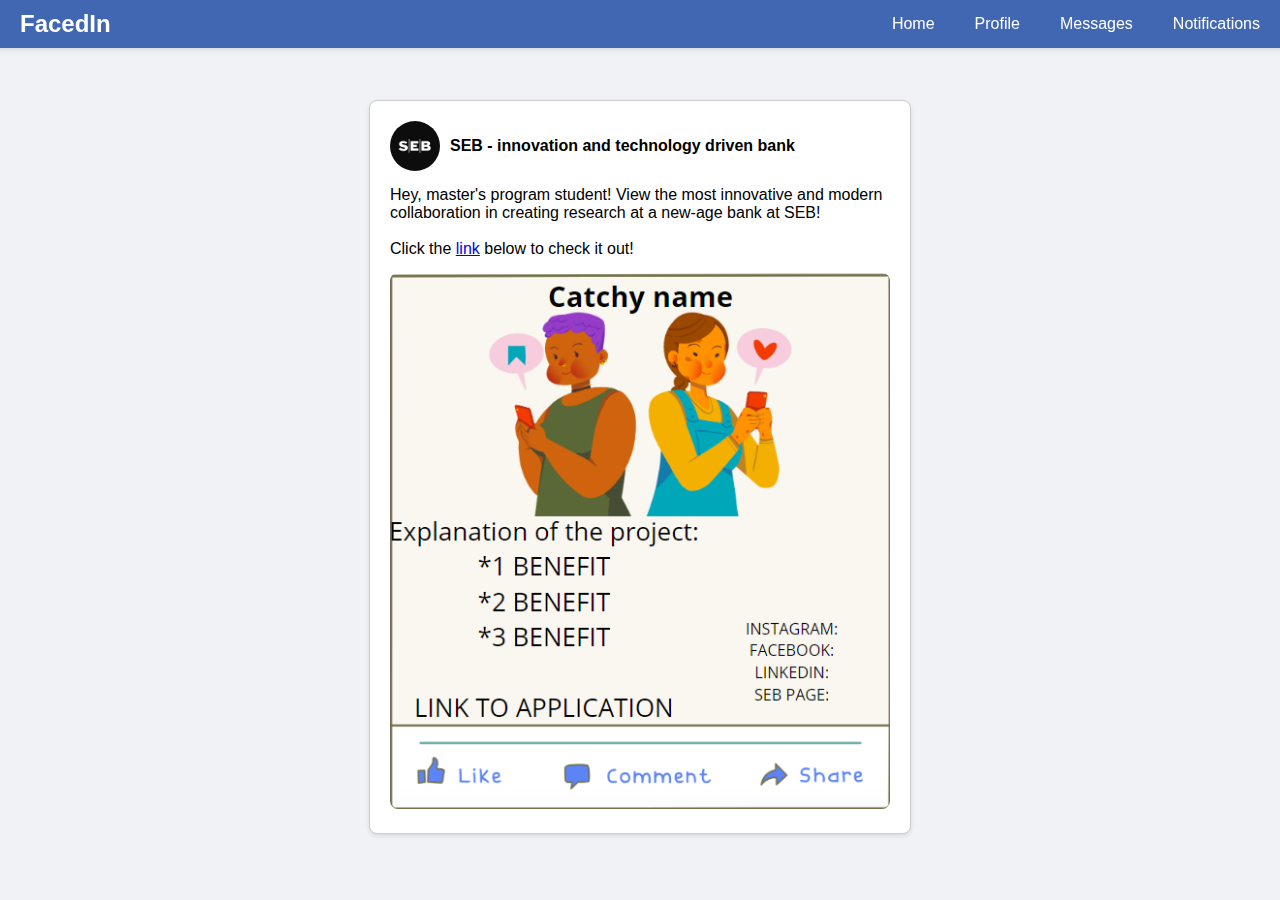
<file: index.html>
<!DOCTYPE html>
<html lang="en">
<head>
    <meta charset="UTF-8">
    <meta name="viewport" content="width=device-width, initial-scale=1.0">
    <title>Social Media Post</title>
    <style>
        body {
            font-family: Arial, sans-serif;
            background-color: #f0f2f5;
            display: flex;
            flex-direction: column;
            align-items: center;
            margin: 0;
            padding: 20px;
        }

        .header {
            background-color: #4267B2;
            width: 100%;
            padding: 10px 20px;
            box-shadow: 0 2px 5px rgba(0, 0, 0, 0.1);
            display: flex;
            justify-content: space-between;
            align-items: center;
            position: fixed;
            top: 0;
            z-index: 1000;
        }

        .header .logo {
            color: white;
            font-size: 24px;
            font-weight: bold;
            text-decoration: none;
        }

        .header .nav-links {
            display: flex;
            align-items: center;
        }

        .header .nav-links a {
            color: white;
            text-decoration: none;
            margin-left: 20px;
            margin-right: 20px;

            font-size: 16px;
        }
        .header a {
            margin-left: 20px;
        }

        .post-container {
            background-color: white;
            border: 1px solid #ccc;
            border-radius: 8px;
            width: 500px;
            padding: 20px;
            box-shadow: 0 2px 5px rgba(0, 0, 0, 0.1);
            margin-top: 80px; /* To make space for the fixed header */
        }

        .post-header {
            display: flex;
            align-items: center;
            margin-bottom: 10px;
        }

        .profile-pic {
            border-radius: 50%;
            width: 50px;
            height: 50px;
            margin-right: 10px;
        }

        .poster-name {
            font-weight: bold;
        }

        .post-description {
            margin: 15px 0;
        }

        .post-image a img {
            max-width: 100%;
            border-radius: 8px;
        }
    </style>
</head>
<body>
    <div class="header">
        <a href="#" class="logo">FacedIn</a>
        <div class="nav-links">
            <a href="#">Home</a>
            <a href="#">Profile</a>
            <a href="#">Messages</a>
            <a href="#">Notifications</a>
        </div>
    </div>

    <div class="post-container">
        <div class="post-header">
            <img src="seb.png" alt="Profile Picture" class="profile-pic">
            <div class="poster-name">SEB - innovation and technology driven bank</div>
        </div>
        <div class="post-description">
            Hey, master's program student! View the most innovative and modern collaboration in creating research at a new-age bank at SEB!
            <br> <br>Click the <a href=landing.html>link</a> below to check it out!
        </div>
        <div class="post-image">
            <a href="landing.html">
                <img src="placeholder.png" alt="Post Image">
            </a>
        </div>
    </div>
</body>
</html>
</file>
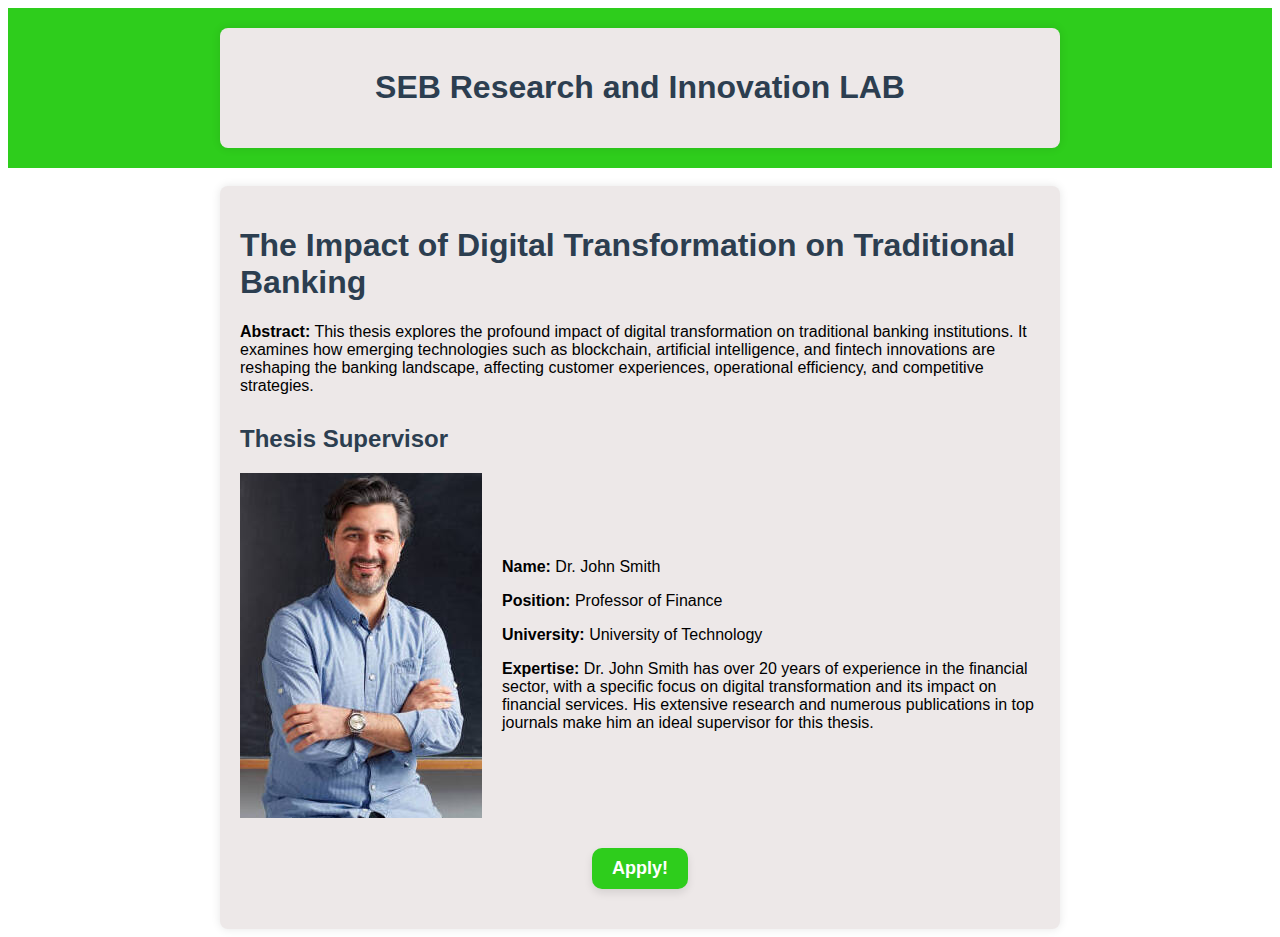
<file: details.html>
<!DOCTYPE html>
<html lang="en">

<head>
    <meta charset="UTF-8">
    <meta name="viewport" content="width=device-width, initial-scale=1.0">
    <title>The Impact of Digital Transformation on Traditional Banking</title>
    <style>
        body {
            font-family: Arial, sans-serif;
        }

        .container {
            margin: 0 auto;
        }

        .thesis-details,
        .supervisor-details {
            margin-bottom: 30px;
        }

        header {
            background-color: #2ecd1c;
            color: #000000;
            padding: 20px 0;
            text-align: center;
        }

        h1,
        h2 {
            color: #2c3e50;
        }

        img {
            max-width: 80%;
            height: auto;
        }

        .supervisor {
            display: flex;
            align-items: center;
        }

        .supervisor img {
            margin-right: 20px;
            width: 300px;
            height: auto;
        }
    
        .quiz-container button {
            font-weight: 600;
            font-size: large;
            padding: 10px 20px;
            height: auto;
            width: 100%;
            background-color: #2ecd1c;
            color: white;
            justify-content: center;
            border: none;
            box-shadow: 0px 4px 8px rgba(0, 0, 0, 0.1);
            border-radius: 10px;
            cursor: pointer;
        }
        .quiz-container{
            display: flex;
            gap: 20px;

            border-radius: 20px;
            justify-content: center;
            
            margin-bottom: 20px;
        
        }

        .container {
            max-width: 800px;

            padding: 20px;
            background-color: rgb(237, 232, 232);
            box-shadow: 0 0 10px rgba(0, 0, 0, 0.1);
            border-radius: 8px;
        }
    </style>
</head>

<body>
    <header>
        <div class="container">
            <h1>SEB Research and Innovation LAB</h1>
        </div>
    </header><br>
    <div class="container">
        <div class="thesis-details">
            <h1>The Impact of Digital Transformation on Traditional Banking</h1>
            <p><strong>Abstract:</strong> This thesis explores the profound impact of digital transformation on
                traditional banking institutions. It examines how emerging technologies such as blockchain, artificial
                intelligence, and fintech innovations are reshaping the banking landscape, affecting customer
                experiences, operational efficiency, and competitive strategies.</p>
            <!--<img src="thesis-background.png" alt="Digital Transformation in Banking">-->
        </div>
        <div class="supervisor-details">
            <h2>Thesis Supervisor</h2>
            <div class="supervisor">
                <img src="thesis-teacher.jpg" alt="Supervisor Photo">
                <div>
                    <p><strong>Name:</strong> Dr. John Smith</p>
                    <p><strong>Position:</strong> Professor of Finance</p>
                    <p><strong>University:</strong> University of Technology</p>
                    <p><strong>Expertise:</strong> Dr. John Smith has over 20 years of experience in the financial
                        sector, with a specific focus on digital transformation and its impact on financial services.
                        His extensive research and numerous publications in top journals make him an ideal supervisor
                        for this thesis.</p>
                </div>
            </div>
        </div>
        <div class="quiz-container">
            <a href="form.html"><button>Apply!</button></a>
        </div>
    </div>
</body>

</html>
</file>
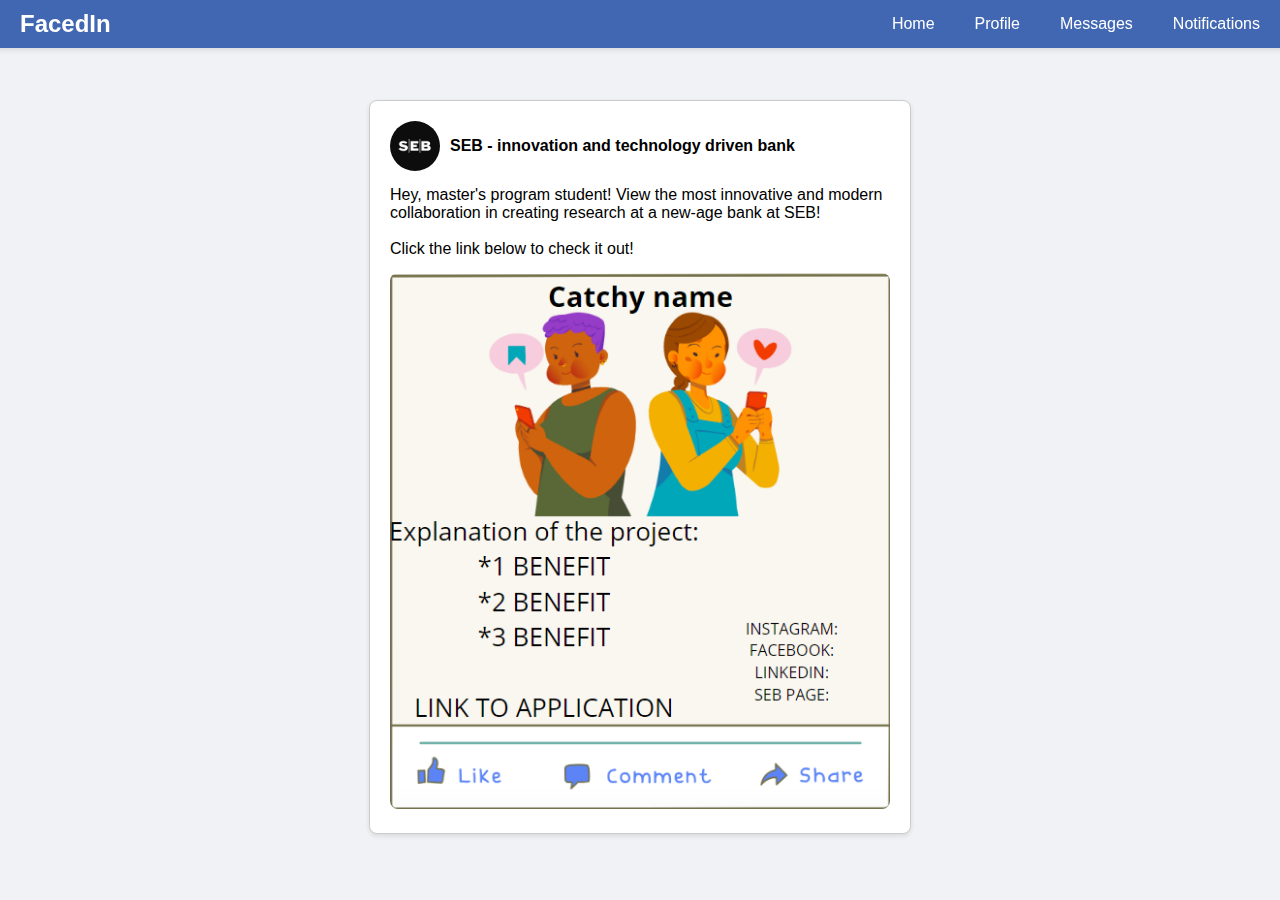
<file: facebook.html>
<!DOCTYPE html>
<html lang="en">
<head>
    <meta charset="UTF-8">
    <meta name="viewport" content="width=device-width, initial-scale=1.0">
    <title>Social Media Post</title>
    <style>
        body {
            font-family: Arial, sans-serif;
            background-color: #f0f2f5;
            display: flex;
            flex-direction: column;
            align-items: center;
            margin: 0;
            padding: 20px;
        }

        .header {
            background-color: #4267B2;
            width: 100%;
            padding: 10px 20px;
            box-shadow: 0 2px 5px rgba(0, 0, 0, 0.1);
            display: flex;
            justify-content: space-between;
            align-items: center;
            position: fixed;
            top: 0;
            z-index: 1000;
        }

        .header .logo {
            color: white;
            font-size: 24px;
            font-weight: bold;
            text-decoration: none;
        }

        .header .nav-links {
            display: flex;
            align-items: center;
        }

        .header .nav-links a {
            color: white;
            text-decoration: none;
            margin-left: 20px;
            margin-right: 20px;

            font-size: 16px;
        }
        .header a {
            margin-left: 20px;
        }

        .post-container {
            background-color: white;
            border: 1px solid #ccc;
            border-radius: 8px;
            width: 500px;
            padding: 20px;
            box-shadow: 0 2px 5px rgba(0, 0, 0, 0.1);
            margin-top: 80px; /* To make space for the fixed header */
        }

        .post-header {
            display: flex;
            align-items: center;
            margin-bottom: 10px;
        }

        .profile-pic {
            border-radius: 50%;
            width: 50px;
            height: 50px;
            margin-right: 10px;
        }

        .poster-name {
            font-weight: bold;
        }

        .post-description {
            margin: 15px 0;
        }

        .post-image a img {
            max-width: 100%;
            border-radius: 8px;
        }
    </style>
</head>
<body>
    <div class="header">
        <a href="#" class="logo">FacedIn</a>
        <div class="nav-links">
            <a href="#">Home</a>
            <a href="#">Profile</a>
            <a href="#">Messages</a>
            <a href="#">Notifications</a>
        </div>
    </div>

    <div class="post-container">
        <div class="post-header">
            <img src="seb.png" alt="Profile Picture" class="profile-pic">
            <div class="poster-name">SEB - innovation and technology driven bank</div>
        </div>
        <div class="post-description">
            Hey, master's program student! View the most innovative and modern collaboration in creating research at a new-age bank at SEB!
            <br> <br>Click the link below to check it out!
        </div>
        <div class="post-image">
            <a href="landing.html">
                <img src="placeholder.png" alt="Post Image">
            </a>
        </div>
    </div>
</body>
</html>
</file>
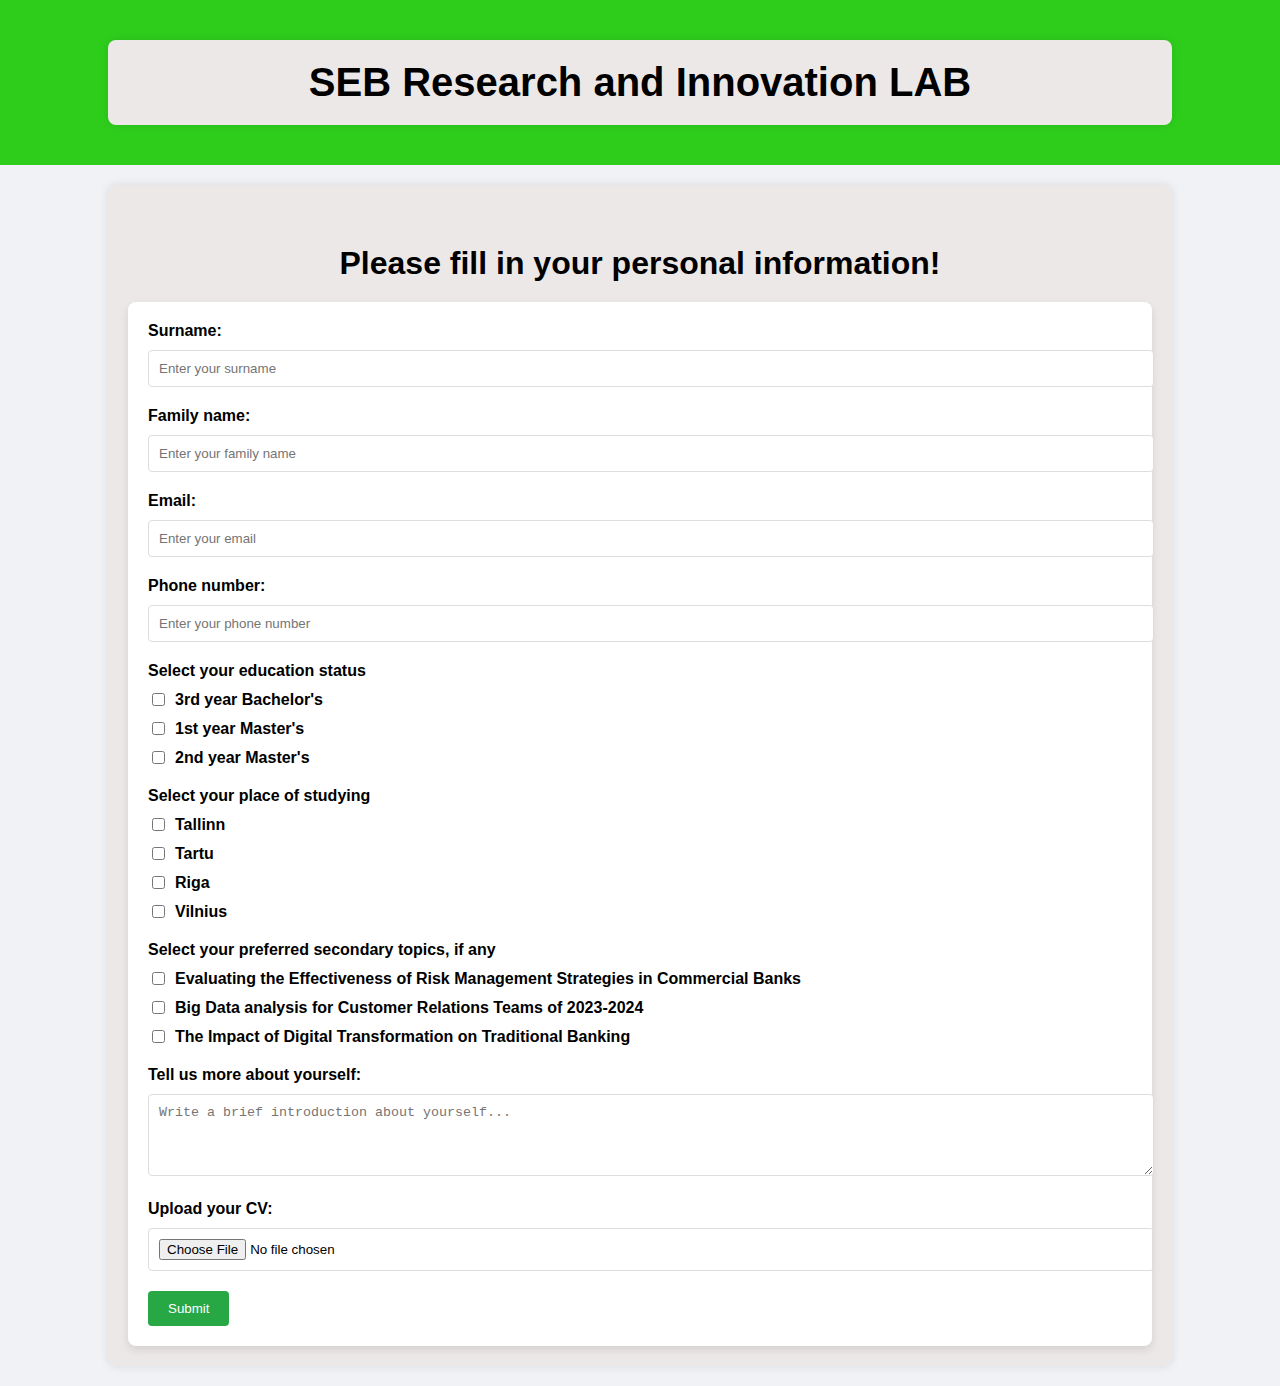
<file: form.html>
<!DOCTYPE html>
<html lang="en">
<head>
    <meta charset="UTF-8">
    <meta name="viewport" content="width=device-width, initial-scale=1.0">
    <title>SEB Research Innovation Site - Congratulations</title>
    <style>
        body {
            font-family: Arial, sans-serif;
            margin: 0;
            padding: 0;
            background-color: #f0f2f5;
        }

        header h1 {
            margin: 0;
        }

        .container {
            width: 80%;
            margin: 20px auto;
            padding: 20px;
            background-color: rgb(237, 232, 232);
            box-shadow: 0 0 10px rgba(0, 0, 0, 0.1);
            border-radius: 8px;
        }

        header {
            background-color: #2ecd1c;
            color: #000000;
            padding: 20px 0;
            text-align: center;
        }

        h1 {
            font-size: 2.5em;
            margin-bottom: 20px;
        }

        h2 {
            text-align: center;
            margin: 40px 0 20px;
            font-size: 2em;
        }

        form {
            background-color: #ffffff;
            padding: 20px;
            border-radius: 8px;
            box-shadow: 0 4px 8px rgba(0, 0, 0, 0.1);
        }

        label {
            display: block;
            margin-bottom: 10px;
            font-weight: bold;
        }

        input[type="text"], input[type="file"], textarea {
            width: 100%;
            padding: 10px;
            margin-bottom: 20px;
            border: 1px solid #ddd;
            border-radius: 4px;
        }

        .checkbox-group {
            margin-bottom: 20px;
        }

        .checkbox-group label {
            display: flex;
            align-items: center;
            margin-bottom: 10px;
        }

        .checkbox-group input[type="checkbox"] {
            margin-right: 10px;
        }

        button {
            padding: 10px 20px;
            background-color: #28a745;
            color: white;
            border: none;
            border-radius: 4px;
            cursor: pointer;
        }
    </style>
</head>
<body>
    <header>
        <div class="container">
            <h1>SEB Research and Innovation LAB</h1>
        </div>
    </header>
    <div class="container">
        <h2>Please fill in your personal information!</h2>
        <form>
            <label for="surname">Surname:</label>
            <input type="text" id="surname" name="surname" placeholder="Enter your surname">
            <label for="family-name">Family name:</label>
            <input type="text" id="family-name" name="family-name" placeholder="Enter your family name">
            <label for="email">Email:</label>
            <input type="text" id="email" name="email" placeholder="Enter your email">
            <label for="email">Phone number:</label>
            <input type="text" id="email" name="email" placeholder="Enter your phone number">
            <br>
            <label for="education-status">Select your education status</label>
            <div class="checkbox-group">
                <label>
                    <input type="checkbox" name="education-status" value="bachelor-3rd-year">
                    3rd year Bachelor's
                </label>
                <label>
                    <input type="checkbox" name="education-status" value="masters-1st-year">
                    1st year Master's
                </label>
                <label>
                    <input type="checkbox" name="education-status" value="masters-2nd-year">
                    2nd year Master's
                </label>
            </div>
            <label for="study-location">Select your place of studying</label>
            <div class="checkbox-group">
                <label>
                    <input type="checkbox" name="study-location" value="tallinn">
                    Tallinn
                </label>
                <label>
                    <input type="checkbox" name="study-location" value="tartu">
                    Tartu
                </label>
                <label>
                    <input type="checkbox" name="study-location" value="riga">
                    Riga
                </label>
                <label>
                    <input type="checkbox" name="study-location" value="vilnius">
                    Vilnius
                </label>
            </div>
            <label for="secondary-topics">Select your preferred secondary topics, if any</label>
            <div class="checkbox-group">
                <label>
                    <input type="checkbox" name="secondary-topics" value="risk-management">
                    Evaluating the Effectiveness of Risk Management Strategies in Commercial Banks
                </label>
                <label>
                    <input type="checkbox" name="secondary-topics" value="big-data">
                    Big Data analysis for Customer Relations Teams of 2023-2024
                </label>
                <label>
                    <input type="checkbox" name="secondary-topics" value="digital-transformation">
                    The Impact of Digital Transformation on Traditional Banking
                </label>
            </div>
            <label for="about-yourself">Tell us more about yourself:</label>
            <textarea id="about-yourself" name="about-yourself" rows="4" placeholder="Write a brief introduction about yourself..."></textarea>
            <label for="cv-upload">Upload your CV:</label>
            <input type="file" id="cv-upload" name="cv-upload">
            <a href="popup.html"><button type="button">Submit</button></a>
        </form>
    </div>
</body>
</html>
</file>
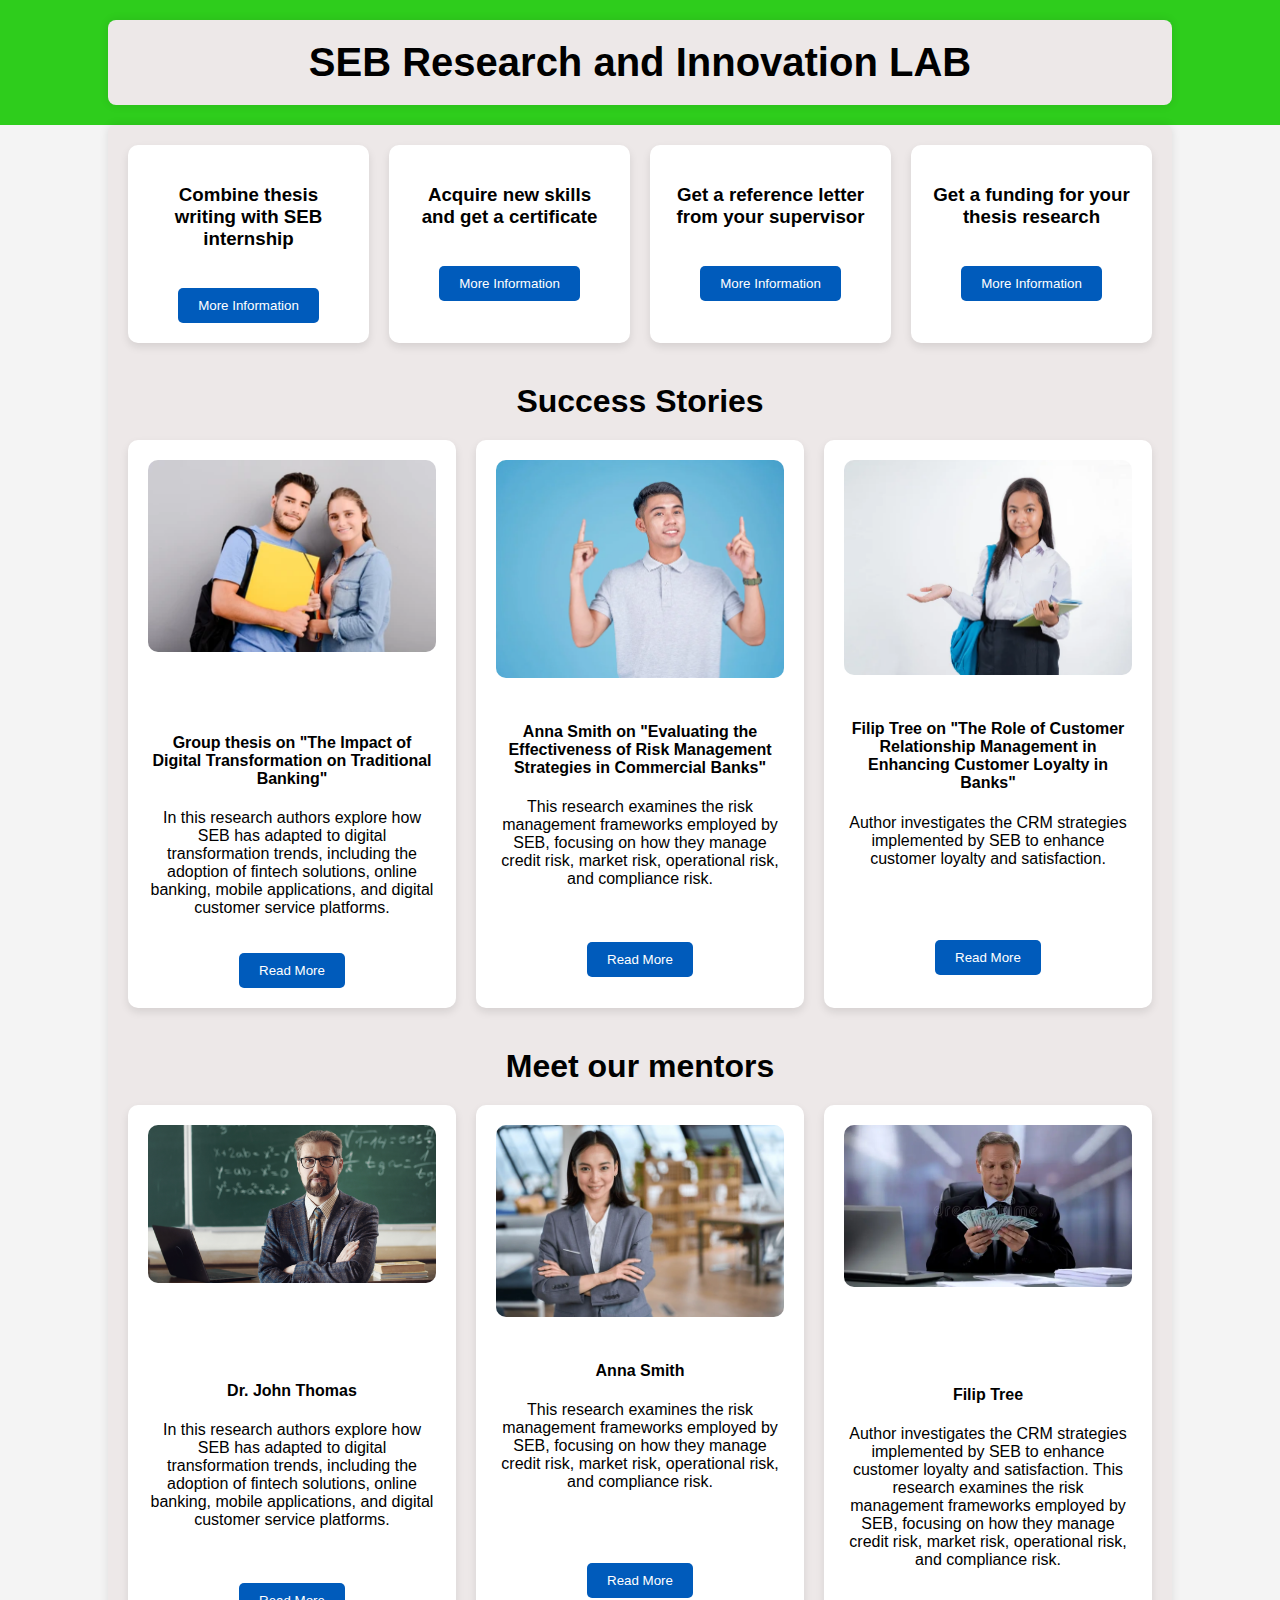
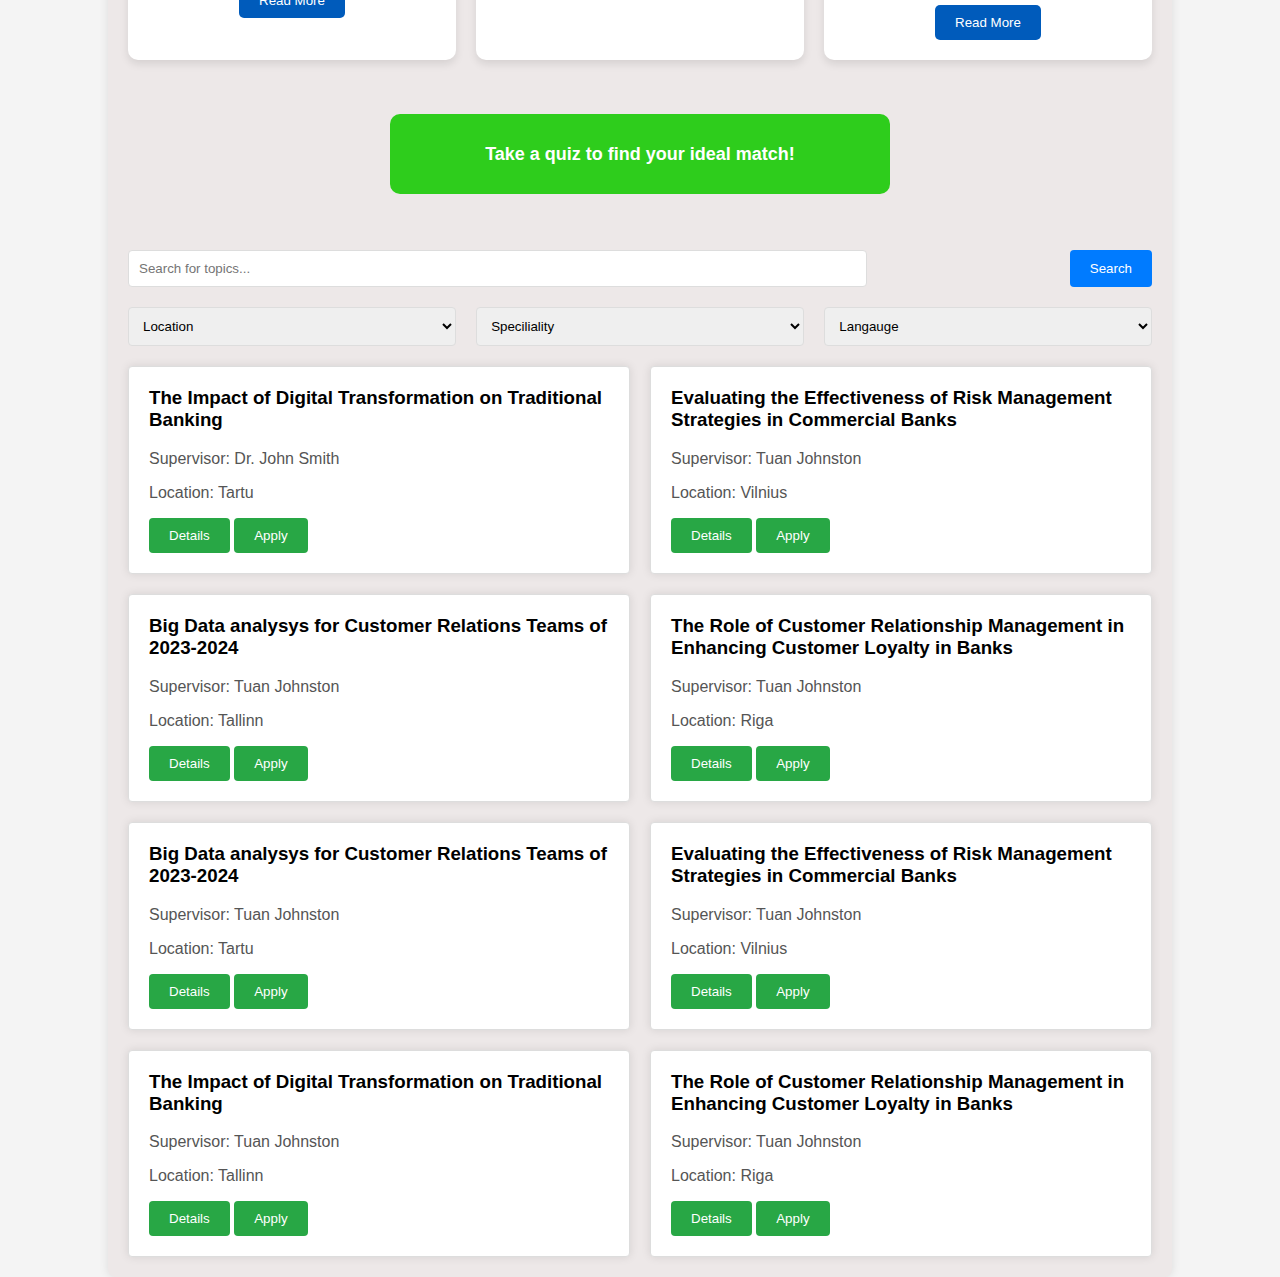
<file: landing.html>
<!DOCTYPE html>
<html lang="en">
<head>
    <meta charset="UTF-8">
    <meta name="viewport" content="width=device-width, initial-scale=1.0">
    <title>SEB Research Innovation Site</title>
    <style>
        body {
            font-family: Arial, sans-serif;
            margin: 0;
            padding: 0;
            background-color: #f0f2f5;
        }
        header h1 {
            margin: 0;
        }
        .container {
            width: 80%;
            margin: 20px auto;
            padding: 20px;
            background-color: rgb(237, 232, 232);
            box-shadow: 0 0 10px rgba(0, 0, 0, 0.1);
            border-radius: 8px;
        }
        .quiz-container {
            display: flex;
            border-radius: 20px;
            justify-content: center;
            
            margin-bottom: 20px;
        }
        .quiz-container button {
            font-weight: 600;
            font-size: large;
            padding: 10px 20px;
            height: 80px;
            width: 500px;
            background-color: #2ecd1c;
            color: white;
            justify-content: center;
            border: none;
            box-shadow: #000000;
            border-radius: 10px;
            cursor: pointer;
        }
        .search-bar {
            display: flex;
            justify-content: space-between;
            margin-bottom: 20px;
        }
        .search-bar input[type="text"] {
            width: 70%;
            padding: 10px;
            border: 1px solid #ddd;
            border-radius: 4px;
        }

        .search-bar button {
            padding: 10px 20px;
            background-color: #007bff;
            color: white;
            border: none;
            border-radius: 4px;
            cursor: pointer;
        }
        .filters {
            display: flex;
            justify-content: space-between;
            margin-bottom: 20px;
        }
        .filters select {
            width: 32%;
            padding: 10px;
            border: 1px solid #ddd;
            border-radius: 4px;
        }
        .job-grid {
            display: grid;
            grid-template-columns: repeat(2, 1fr);
            gap: 20px;
        }
        .job-box {
            padding: 20px;
            background-color: #fff;
            border: 1px solid #ddd;
            border-radius: 4px;
            box-shadow: 0 0 10px rgba(0, 0, 0, 0.1);
        }
        .job-box h3 {
            margin-top: 0;
        }
        .job-box p {
            color: #555;
        }
        .job-box button {
            padding: 10px 20px;
            background-color: #28a745;
            color: white;
            border: none;
            border-radius: 4px;
            cursor: pointer;
        }

        body {
            font-family: Arial, sans-serif;
            margin: 0;
            padding: 0;
            box-sizing: border-box;
            background-color: #f4f4f4;
        }

        header {
            background-color: #2ecd1c;
            color: #000000;
            padding: 20px 0;
            text-align: center;
        }

        .container {
            width: 80%;
            margin: auto;
            overflow: hidden;
        }


        h1 {
            font-size: 2.5em;
            margin-bottom: 20px;
        }

        .grid {
            display: grid;
            grid-template-columns: repeat(4, 1fr);
            gap: 20px;
            margin-bottom: 40px;
        }

        .box {
            background-color: #ffffff;
            padding: 20px;
            text-align: center;
            border-radius: 10px;
            box-shadow: 0 4px 8px rgba(0, 0, 0, 0.1);
        }

        .box button {
            background-color: #005bbb;
            color: #ffffff;
            border: none;
            padding: 10px 20px;
            border-radius: 5px;
            cursor: pointer;
            margin-top: 20px;
            margin-bottom: auto;
        }

        .box button:hover {
            background-color: #004999;
        }

        h2 {
            text-align: center;
            margin: 40px 0 20px;
            font-size: 2em;
        }

        .success-stories {
            display: grid;
            grid-template-columns: repeat(3, 1fr);
            gap: 20px;
        }

        .story {
            background-color: #ffffff;
            padding: 20px;
            border-radius: 10px;
            box-shadow: 0 4px 8px rgba(0, 0, 0, 0.1);
            text-align: center;
        }

        .story img {
            width: 100%;
            border-radius: 10px;
            margin-bottom: 20px;
        }

        .story button {
            background-color: #005bbb;
            color: #ffffff;
            border: none;
            padding: 10px 20px;
            border-radius: 5px;
            cursor: pointer;
            margin-top: 20px;
        }

        .story button:hover {
            background-color: #004999;
        }
    </style>
</head>
<body>
    <header>
        <div class="container">
            <h1>SEB Research and Innovation LAB</h1>
        </div>
    </header>
    <div class="container">
        <div class="grid">
            <div class="box">
                <h3>Combine thesis writing with SEB internship</h3>
                <button>More Information</button>
            </div>
            <div class="box">
                <h3>Acquire new skills and get a certificate</h3>
                <button>More Information</button>
            </div>
            <div class="box">
                <h3>Get a reference letter from your supervisor</h3>
                <button>More Information</button>
            </div>
            <div class="box">
                <h3>Get a funding for your thesis research</h3>
                <button>More Information</button>
            </div>
        </div>
        <h2>Success Stories</h2>
        <div class="success-stories">
            <div class="story">
                <img src="student1.png" alt="Group thesis on Digital Transformation"> <br><br><br>
                <h4>Group thesis on "The Impact of Digital Transformation on Traditional Banking"</h4>
                <p>In this research authors explore how SEB has adapted to digital transformation trends, including the
                    adoption of fintech solutions, online banking, mobile applications, and digital customer service
                    platforms.</p>
                <button>Read More</button>
            </div>
            <div class="story">
                <img src="student2.png" alt="Anna Smith on Risk Management">
                <h4>Anna Smith on "Evaluating the Effectiveness of Risk Management Strategies in Commercial Banks"</h4>
                <p>This research examines the risk management frameworks employed by SEB, focusing on how they manage
                    credit risk, market risk, operational risk, and compliance risk.</p> <br>
                <button>Read More</button>
            </div>
            <div class="story">
                <img src="student3.png" alt="Filip Tree on Customer Relationship Management">
                <h4>Filip Tree on "The Role of Customer Relationship Management in Enhancing Customer Loyalty in Banks"
                </h4>
                <p>Author investigates the CRM strategies implemented by SEB to enhance customer loyalty and
                    satisfaction.</p>                    <br> <br>

                <button>Read More</button>
            </div>
        </div>

        <h2>Meet our mentors</h2>
        <div class="success-stories">
            <div class="story">
                <img src="teacher1.png" alt="Group thesis on Digital Transformation">
                <br><br><br><br>
                <h4>Dr. John Thomas</h4>
                <p>In this research authors explore how SEB has adapted to digital transformation trends, including the
                    adoption of fintech solutions, online banking, mobile applications, and digital customer service
                    platforms.</p>
                    <br>
                    <button>Read More</button>
            </div>
            <div class="story">
                <img src="teacher2.webp" alt="Anna Smith on Risk Management">
                <h4>Anna Smith</h4>
                <p>This research examines the risk management frameworks employed by SEB, focusing on how they manage
                    credit risk, market risk, operational risk, and compliance risk.</p><br>
                    <br>
                    <button>Read More</button>
            </div>
            <div class="story">
                <img src="teacher3.webp" alt="Filip Tree on Customer Relationship Management">
                <br><br><br><br>    
                <h4>Filip Tree
                </h4>
                <p>Author investigates the CRM strategies implemented by SEB to enhance customer loyalty and
                    satisfaction. This research examines the risk management frameworks employed by SEB, focusing on how they manage
                    credit risk, market risk, operational risk, and compliance risk.</p>
                <button>Read More</button>
            </div>
        </div>
        <br>
        <br>
        <br>

        <div class="quiz-container">
            <a href="quiz.html"><button>Take a quiz to find your ideal match!</button></a>

        </div>
        <br>
        <br>
        


        <div class="search-bar">
            <input type="text" placeholder="Search for topics...">
            <button>Search</button>
        </div>
        <div class="filters">
            <select>
                <option value="">Location</option>
                <option value="new-york">Tallinn</option>
                <option value="san-francisco">Tartu</option>
                <option value="chicago">Riga</option>
                <option value="chicago">Vilnius</option>
            </select>
            <select>
                <option value="">Speciliality</option>
                <option value="engineering">Engineering</option>
                <option value="marketing">Marketing</option>
                <option value="design">Design</option>

            </select>
            <select>
                <option value="">Langauge</option>
                <option value="engineering">English</option>
                <option value="marketing">Estonian</option>
                <option value="design">Latvian</option>
                <option value="design">Lithuanian</option>
            </select>
            
        </div>

        <div class="job-grid">
            <div class="job-box">
                <h3>The Impact of Digital Transformation on Traditional Banking</h3>
                <p>Supervisor: Dr. John Smith</p>
                <p>Location: Tartu</p>
                <a href="details.html"><button>Details</button></a>
                <a href="form.html"><button>Apply</button></a>            
            </div>
            <div class="job-box">
                <h3>Evaluating the Effectiveness of Risk Management Strategies in Commercial Banks</h3>
                <p>Supervisor: Tuan Johnston</p>
                <p>Location: Vilnius</p>
                <a href="details.html"><button>Details</button></a>
                <a href="form.html"><button>Apply</button></a>
            </div>
            <div class="job-box">
                <h3>Big Data analysys for Customer Relations Teams of 2023-2024</h3>
                <p>Supervisor: Tuan Johnston</p>
                <p>Location: Tallinn</p>
                <a href="details.html"><button>Details</button></a>
                <a href="form.html"><button>Apply</button></a>
            </div>
            <div class="job-box">
                <h3>The Role of Customer Relationship Management in Enhancing Customer Loyalty in Banks</h3>
                <p>Supervisor: Tuan Johnston</p>
                <p>Location: Riga</p>
                <a href="details.html"><button>Details</button></a>
                <a href="form.html"><button>Apply</button></a>
            </div>
            <div class="job-box">
                <h3>Big Data analysys for Customer Relations Teams of 2023-2024</h3>
                <p>Supervisor: Tuan Johnston</p>
                <p>Location: Tartu</p>
                <a href="details.html"><button>Details</button></a>
                <a href="form.html"><button>Apply</button></a>            
            </div>
            <div class="job-box">
                <h3>Evaluating the Effectiveness of Risk Management Strategies in Commercial Banks</h3>
                <p>Supervisor: Tuan Johnston</p>
                <p>Location: Vilnius</p>
                <a href="details.html"><button>Details</button></a>
                <a href="form.html"><button>Apply</button></a>            
            </div>
            <div class="job-box">
                <h3>The Impact of Digital Transformation on Traditional Banking</h3>
                <p>Supervisor: Tuan Johnston</p>
                <p>Location: Tallinn</p>
                <a href="details.html"><button>Details</button></a>
                <a href="form.html"><button>Apply</button></a>
            </div>
            <div class="job-box">
                <h3>The Role of Customer Relationship Management in Enhancing Customer Loyalty in Banks</h3>
                <p>Supervisor: Tuan Johnston</p>
                <p>Location: Riga</p>
                <a href="details.html"><button>Details</button></a>
                <a href="form.html"><button>Apply</button></a>
            </div>
        </div>
    </div>
</body>
</html>
</file>
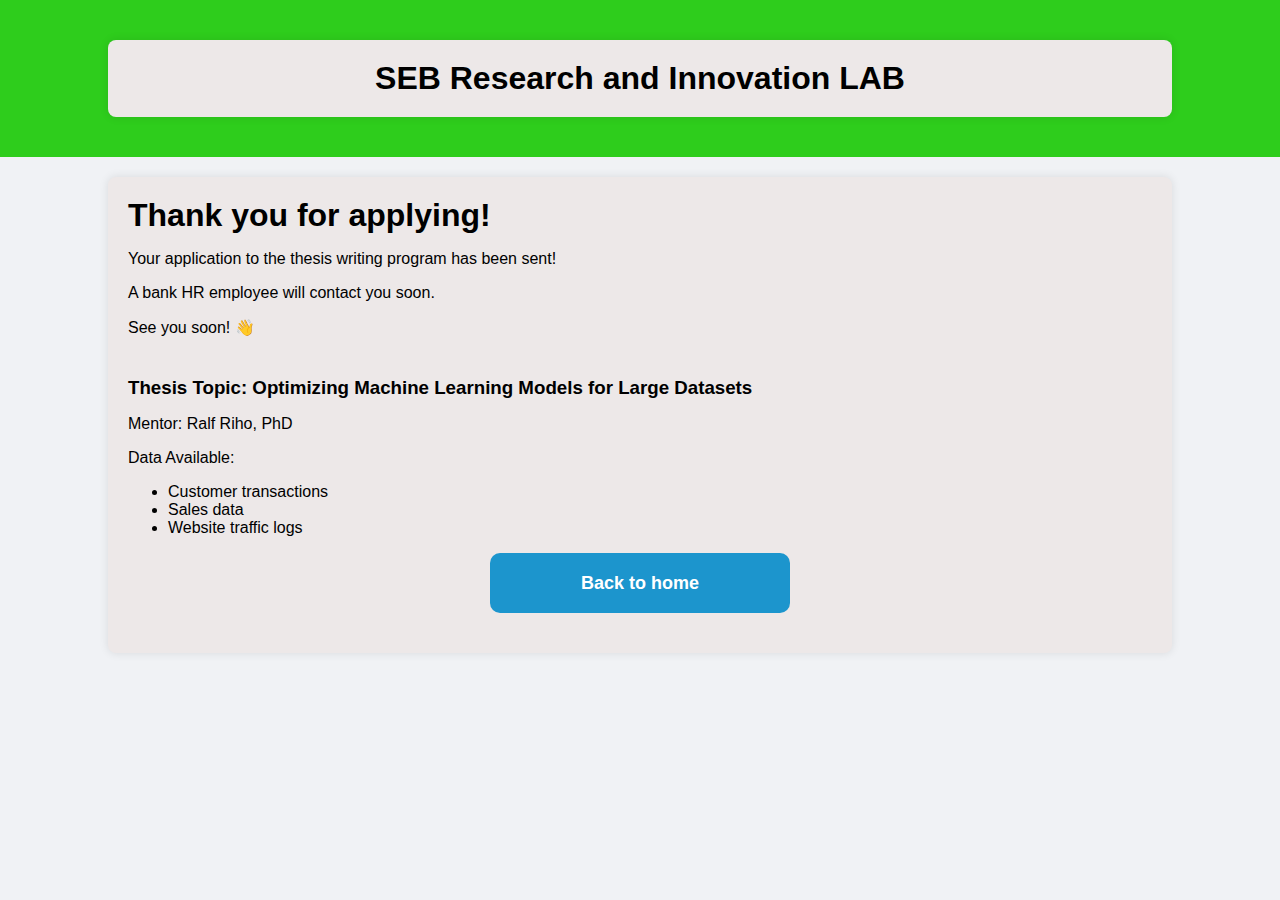
<file: popup.html>
<!DOCTYPE html>
<html lang="en">
<head>
    <meta charset="UTF-8">
    <meta name="viewport" content="width=device-width, initial-scale=1.0">
    <title>Thesis Writing Acceptance</title>
    <style>
        body {
            font-family: Arial, sans-serif;
            background-color: #f0f2f5;
            margin: 0;
            padding: 0;
        }

        header {
            background-color: #2ecd1c;
            color: #000000;
            padding: 20px 0;
            text-align: center;
        }
        
        .container {
            width: 80%;
            margin: 20px auto;
            padding: 20px;
            background-color: rgb(237, 232, 232);
            box-shadow: 0 0 10px rgba(0, 0, 0, 0.1);
            border-radius: 8px;
            align-items: left;
        }

        h1, h3 {
            margin: 0;
        }

        .congrats-message {
            margin-bottom: 40px;
        }

        .mentor-profile {
            display: flex;
            align-items: flex-start;
            justify-content: center;
            margin-bottom: 20px;
            text-align: left;
        }

        .profile-icon {
            width: 150px;
            height: 150px;
            border-radius: 50%;
            background-color: #f0f0f0;
            margin-right: 20px;
            display: inline-block;
            background-size: contain;
            background-position: center;
            background-repeat: no-repeat;
        }

        .mentor-info {
            text-align: left;
        }

        .mentor-info h3 {
            margin: 0;
            margin-bottom: 10px;
        }

        .mentor-info p {
            margin: 5px 0;
        }

        .thesis-topic {
            text-align: left;
            margin-top: 20px;
        }
        .quiz-container {
            display: flex;
            border-radius: 20px;
            justify-content: center;
            
            margin-bottom: 20px;
        }
        .quiz-container button {
            font-weight: 600;
            font-size: large;
            padding: 10px 20px;
            height: 60px;
            width: 300px;
            background-color: #1c95cd;
            color: white;
            justify-content: center;
            border: none;
            box-shadow: #000000;
            border-radius: 10px;
            cursor: pointer;
        }
    </style>
</head>
<body>
    <header>
        <div class="container">
            <h1>SEB Research and Innovation LAB</h1>
        </div>
    </header>
    <div class="container">
        <div class="congrats-message">
            <h1>Thank you for applying!</h1>
            <p>Your application to the thesis writing program has been sent!</p>
            <p>A bank HR employee will contact you soon.</p>
            <p>See you soon! &#128075;</p>
        </div>

        <div class="thesis-topic">
            <h3>Thesis Topic: Optimizing Machine Learning Models for Large Datasets</h3>
            <p>Mentor: Ralf Riho, PhD</p>
            <p>Data Available:</p>
            <ul>
                <li>Customer transactions</li>
                <li>Sales data</li>
                <li>Website traffic logs</li>
            </ul>
        </div>
        <div class="quiz-container">
            <a href="landing.html"><button>Back to home</button></a>

        </div>
        
    </div>
</body>
</html>
</file>
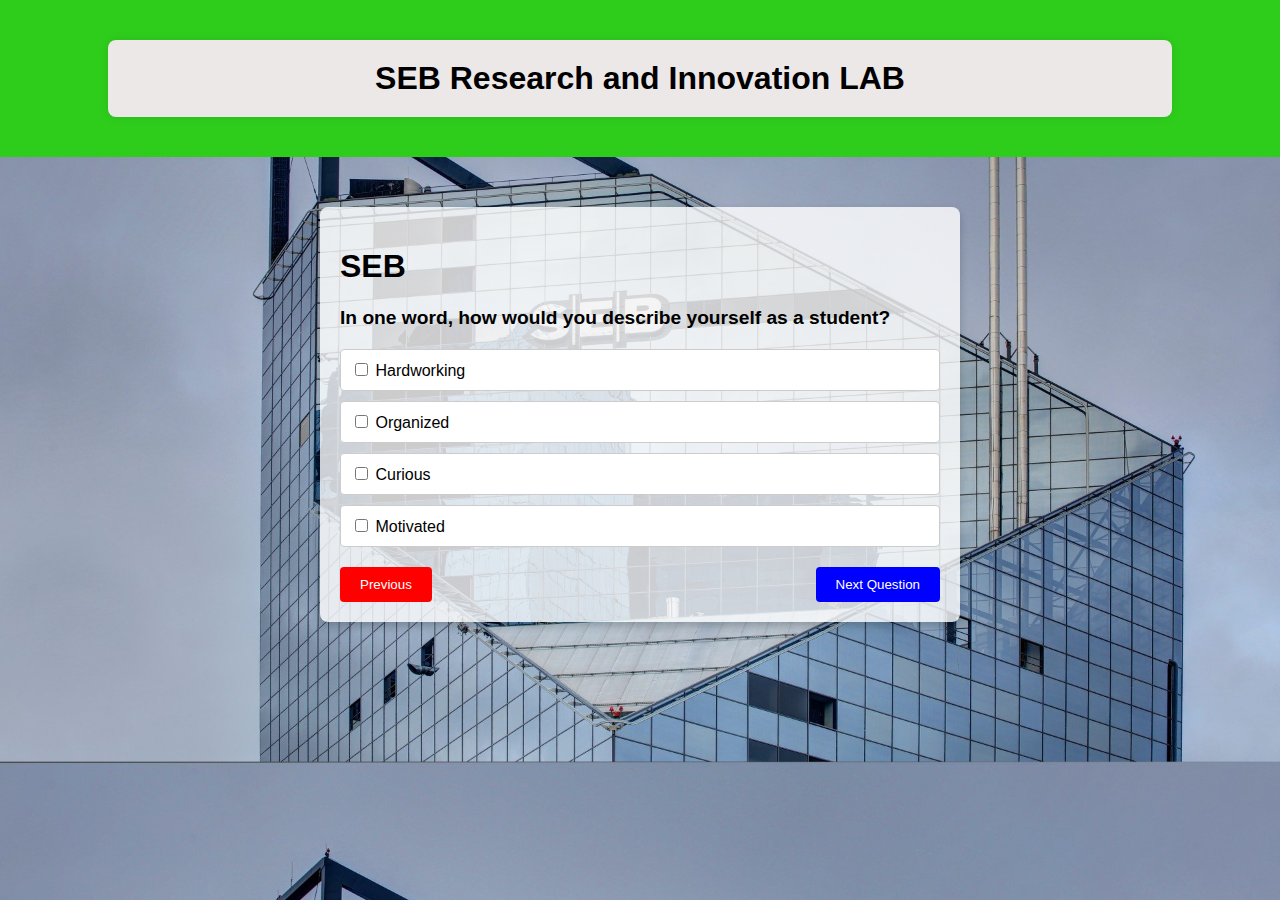
<file: quiz.html>
<!DOCTYPE html>
<html lang="en">

<head>
    <meta charset="UTF-8">
    <meta name="viewport" content="width=device-width, initial-scale=1.0">
    <title>Quiz Page</title>
    <link rel="stylesheet" href="styles.css">
</head>

<body>
    <header>
        <div class="container">
            <h1>SEB Research and Innovation LAB</h1>
        </div>
    </header>
    <div class="quiz-container">
        <div>
            <div class="header-content">
                <h1>SEB</h1>
            </div>
        </div>
        <main>
            <div class="question-section">
                <h2>In one word, how would you describe yourself as a student?</h2>
                <div class="answers">
                    <label class="answer">
                        <input type="checkbox" name="student-description" value="Hardworking">
                        Hardworking
                    </label>
                    <label class="answer">
                        <input type="checkbox" name="student-description" value="Organized">
                        Organized
                    </label>
                    <label class="answer">
                        <input type="checkbox" name="student-description" value="Curious">
                        Curious
                    </label>
                    <label class="answer">
                        <input type="checkbox" name="student-description" value="Motivated">
                        Motivated
                    </label>
                </div>
                <div class="navigation-buttons">
                    <button class="previous-button">Previous</button>
                    <a href="quiz2.html"><button class="next-button">Next Question</button></a>
                </div>
            </div>
        </main>
    </div>
</body>

</html>
</file>
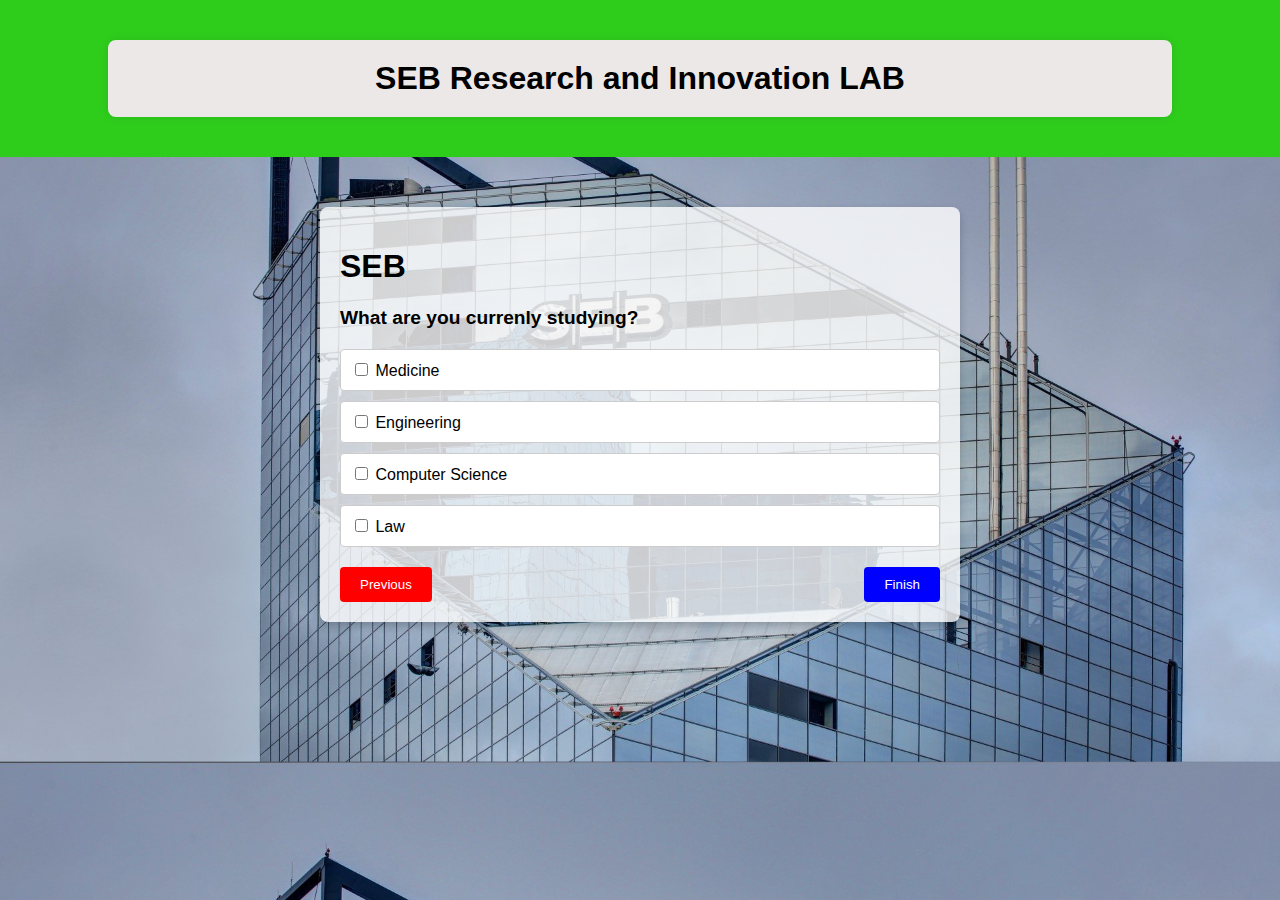
<file: quiz2.html>
<!DOCTYPE html>
<html lang="en">

<head>
    <meta charset="UTF-8">
    <meta name="viewport" content="width=device-width, initial-scale=1.0">
    <title>Quiz Page</title>
    <link rel="stylesheet" href="styles.css">
</head>

<body> <header>
    <div class="container">
        <h1>SEB Research and Innovation LAB</h1>
    </div>
</header>
<div class="quiz-container">
    <div>
        <div class="header-content">
            <h1>SEB</h1>
        </div>
    </div>
        <main>
            <div class="question-section">
                <h2>What are you currenly studying?</h2>
                <div class="answers">
                    <label class="answer">
                        <input type="checkbox" name="student-description" value="Hardworking">
                        Medicine
                    </label>
                    <label class="answer">
                        <input type="checkbox" name="student-description" value="Organized">
                        Engineering
                    </label>
                    <label class="answer">
                        <input type="checkbox" name="student-description" value="Curious">
                        Computer Science
                    </label>
                    <label class="answer">
                        <input type="checkbox" name="student-description" value="Motivated">
                        Law
                    </label>
                </div>
                <div class="navigation-buttons">
                    <button class="previous-button">Previous</button>
                    <a href="details.html"><button class="next-button">Finish</button></a>
                </div>
            </div>
        </main>
    </div>
</body>

</html>
</file>
<file: styles.css>
body {
    margin: 0;
    font-family: Arial, sans-serif;
    background-image: url('thesis-background.png');
    background-size: cover;
    background-position: center;
}
 
.quiz-container {
    background-color: rgba(255, 255, 255, 0.8);
    max-width: 600px;
    margin: 50px auto;
    padding: 20px;
    border-radius: 8px;
    box-shadow: 0 4px 8px rgba(0, 0, 0, 0.2);
}
 
.container {
    width: 80%;
    margin: 20px auto;
    padding: 20px;
    background-color: rgb(237, 232, 232);
    box-shadow: 0 0 10px rgba(0, 0, 0, 0.1);
    border-radius: 8px;
}
 
header h1 {
    margin: 0;
}
 
header p {
    margin: 0;
}
 
.question-section {
    margin-top: 20px;
}
 
.question-section h2 {
    font-size: 1.2em;
    margin-bottom: 20px;
}
 
.answers {
    display: flex;
    flex-direction: column;
    gap: 10px;
}
header {
    background-color: #2ecd1c;
    color: #000000;
    padding: 20px 0;
    text-align: center;
}
 
.answer {
    background-color: white;
    padding: 10px;
    border: 1px solid #ccc;
    border-radius: 4px;
}
 
.navigation-buttons {
    display: flex;
    justify-content: space-between;
    margin-top: 20px;
}
 
.previous-button {
    background-color: red;
    color: white;
    border: none;
    padding: 10px 20px;
    border-radius: 4px;
    cursor: pointer;
}
 
.next-button {
    background-color: blue;
    color: white;
    border: none;
    padding: 10px 20px;
    border-radius: 4px;
    cursor: pointer;
}
</file>
